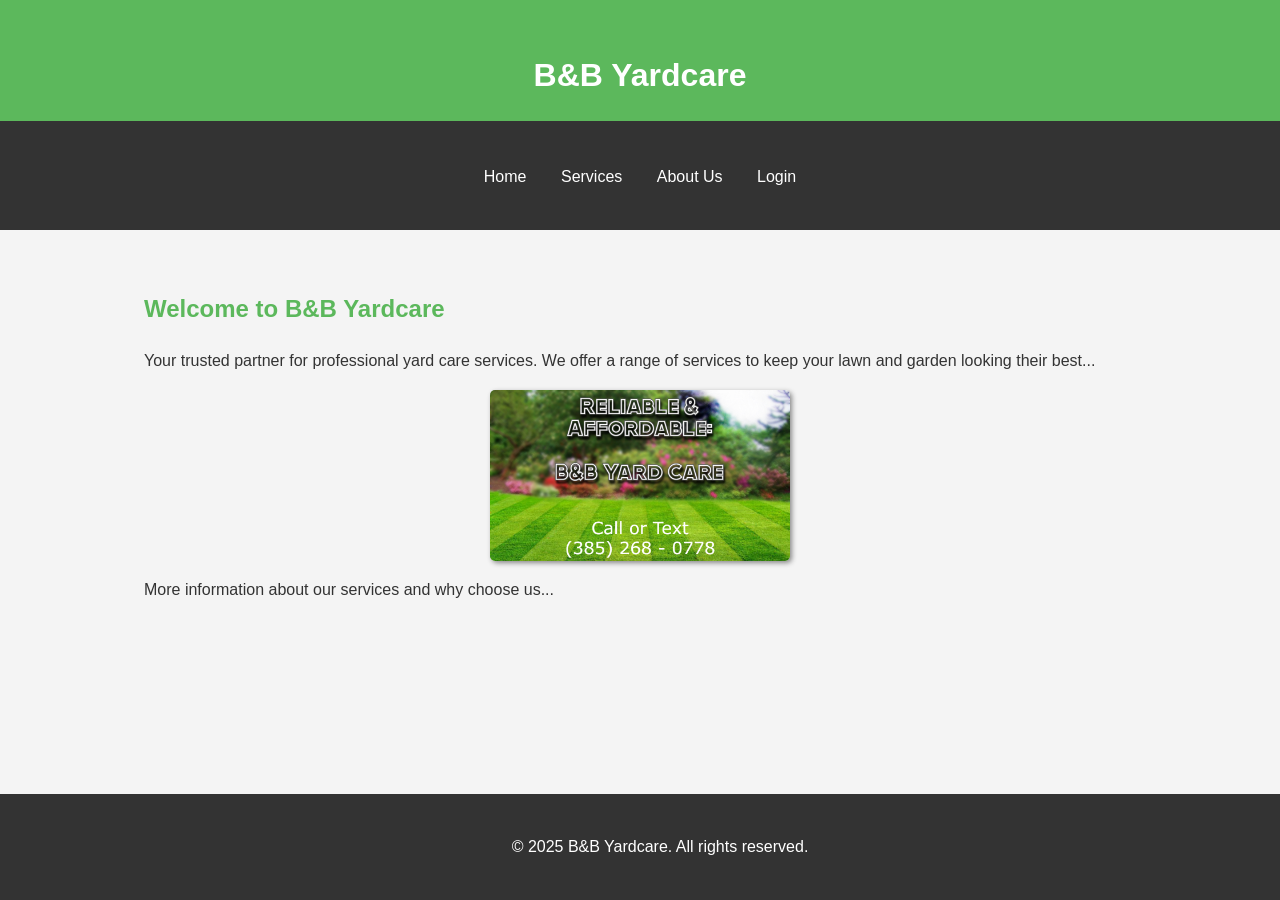
<file: index.HTML>
<!DOCTYPE html>
<html>
<head>
    <title>B&B Yardcare</title>
    <link rel="stylesheet" href="styles.css">
    </head>
<body>
    <header>
        <div class="container">
            <h1>B&B Yardcare</h1>
        </div>
    </header>

    <nav>
        <div class="container">
            <a href="#">Home</a>
            <a href="#">Services</a>
            <a href="#">About Us</a>
            <a href="login.html">Login</a>
        </div>
    </nav>

    <section id="main">
        <div class="container">
            <h2>Welcome to B&B Yardcare</h2>
            <p>Your trusted partner for professional yard care services. We offer a range of services to keep your lawn and garden looking their best...</p>

            <img src="placeholder-image.jpg" alt="Yardcare Example" class="image-placeholder">
            <p>More information about our services and why choose us...</p>
        </div>
    </section>

    <footer>
        <div class="container">
            <p>&copy; 2025 B&B Yardcare. All rights reserved.</p>
        </div>
    </footer>
</body>
</html>
</file>
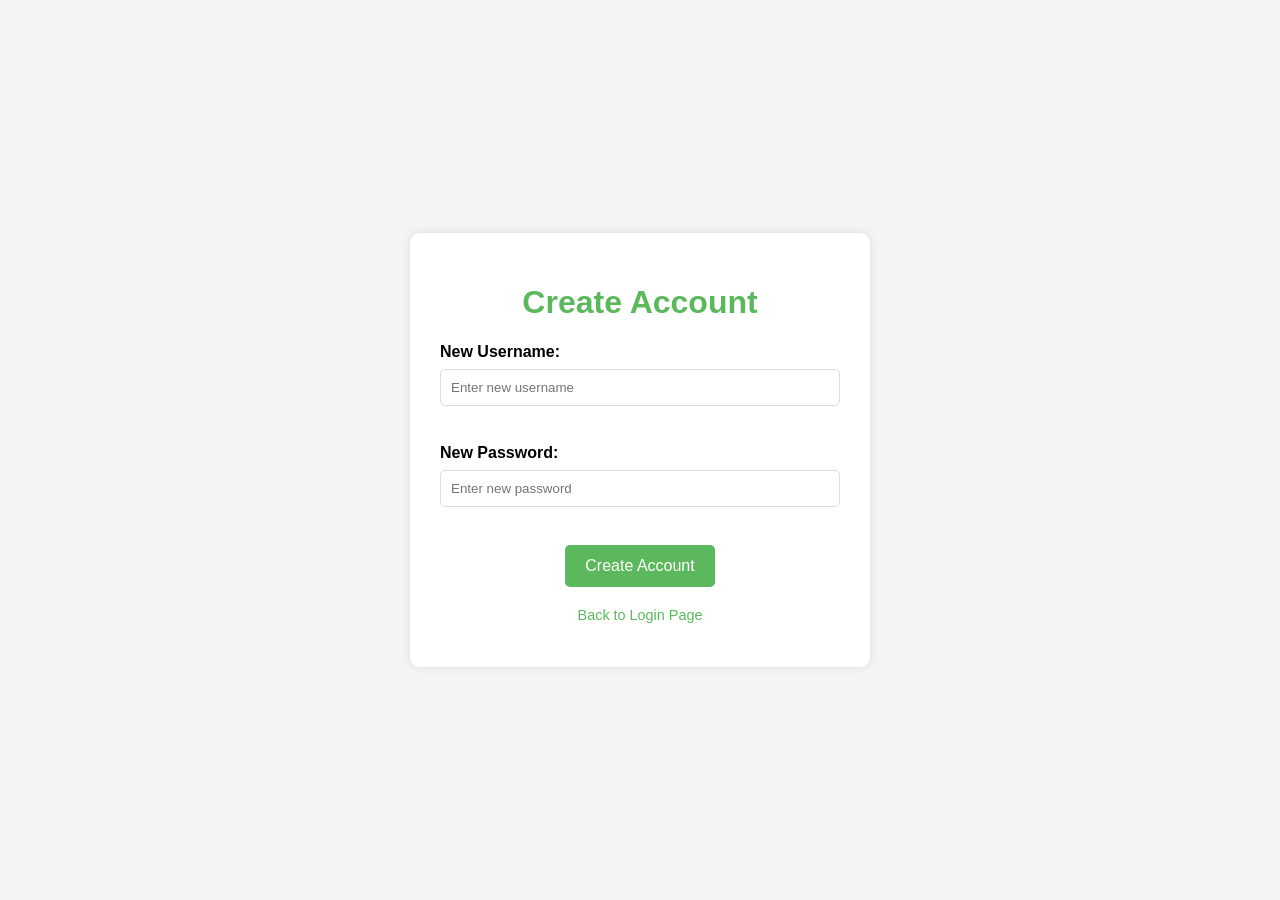
<file: createaccount.html>
<!DOCTYPE html>
<html>
<head>
    <title>Create Account</title>
    <link rel="stylesheet" href="createaccount_styles.css">
    <script src="apps_script_url.js"></script>
</head>
<body>
    <div class="create-account-container">
        <h1>Create Account</h1>

        <label for="new-username">New Username:</label>
        <input type="text" id="new-username" placeholder="Enter new username">
        <br><br>
        <label for="new-password">New Password:</label>
        <input type="password" id="new-password" placeholder="Enter new password">
        <br><br>
        <button id="create-account-button">Create Account</button>

        <div id="create-account-message"></div>
        <p><a href="login.html">Back to Login Page</a></p>
    </div>
    <script>
        const newUsernameInput = document.getElementById('new-username');
        const newPasswordInput = document.getElementById('new-password');
        const createAccountButton = document.getElementById('create-account-button');
        const createAccountMessageDiv = document.getElementById('create-account-message');

        createAccountButton.addEventListener('click', () => {
            const newUsername = newUsernameInput.value;
            const newPassword = newPasswordInput.value;

            if (newUsername.trim() === "" || newPassword.trim() === "") {
                createAccountMessageDiv.textContent = "Username and password are required.";
                return;
            }

            fetch(`${webAppUrl}?action=createaccount&new_username=${encodeURIComponent(newUsername)}&new_password=${encodeURIComponent(newPassword)}`)
                .then(response => response.json())
                .then(creationData => {
                    const createAccountContainer = document.querySelector('.create-account-container'); // Get the container

                    if (creationData.success) {
                        // Account creation successful - replace container content
                        createAccountContainer.innerHTML = `
                            <h2>Account Created Successfully!</h2>
                            <p>Your account has been created. Please proceed to the <a href="login.html">Login Page</a>.</p>
                        `;
                    } else {
                        // Account creation failed - display error message as before
                        createAccountMessageDiv.textContent = creationData.message;
                    }
                })
                .catch(error => console.error('Account creation error:', error));
        });
    </script>
</body>
</html>
</file>
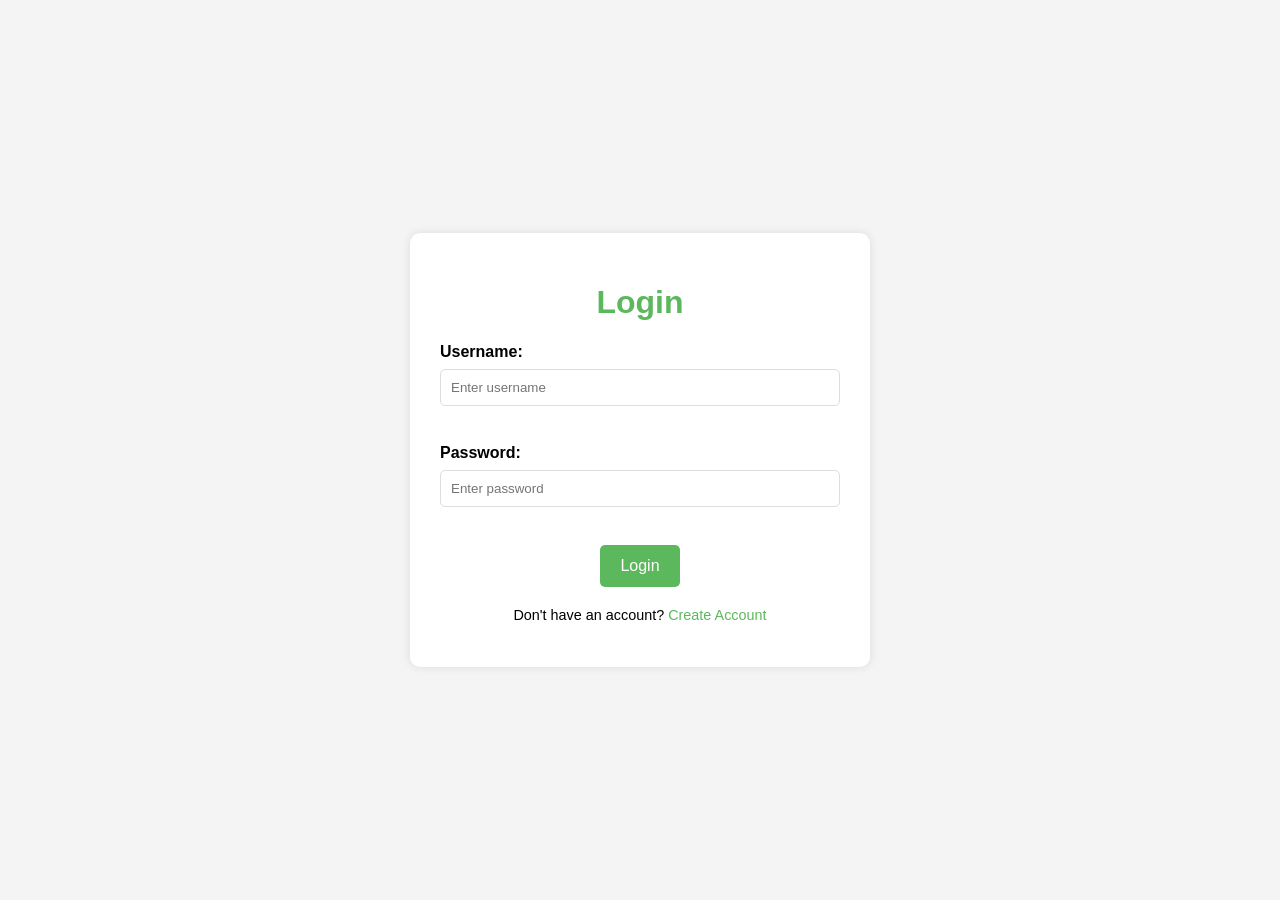
<file: login.html>
<!DOCTYPE html>
<html>
<head>
    <title>Login Page</title>
    <script src="apps_script_url.js"></script>
    <link rel="stylesheet" href="login_styles.css">
</head>
<body>
    <div class="login-container">  <h1>Login</h1>

        <label for="username">Username:</label>
        <input type="text" id="username" placeholder="Enter username">
        <br><br>
        <label for="password">Password:</label>
        <input type="password" id="password" placeholder="Enter password">
        <br><br>
        <button id="login-button">Login</button>

        <div id="login-message"></div>
        <p>Don't have an account? <a href="createaccount.html">Create Account</a></p>
    </div> <script src="apps_script_url.js"></script>

 
    <script>
        const usernameInput = document.getElementById('username');
        const passwordInput = document.getElementById('password');
        const loginButton = document.getElementById('login-button');
        const loginMessageDiv = document.getElementById('login-message');

        loginButton.addEventListener('click', () => {
            const username = usernameInput.value;
            const password = passwordInput.value;

            if (username.trim() === "" || password.trim() === "") {
                loginMessageDiv.textContent = "Username and password are required.";
                return;
            }

            fetch(`${webAppUrl}?username=${encodeURIComponent(username)}&password=${encodeURIComponent(password)}`)
                .then(response => response.json())
                .then(loginData => {
                    if (loginData.success) {
                        // Redirect to userpage.html on successful login
                        window.location.href = 'userpage.html?username=' + encodeURIComponent(loginData.username);
                    } else {
                        loginMessageDiv.textContent = loginData.message; // Display login error message
                    }
                })
                .catch(error => console.error('Login error:', error));
        });
    </script>
</body>
</html>
</file>
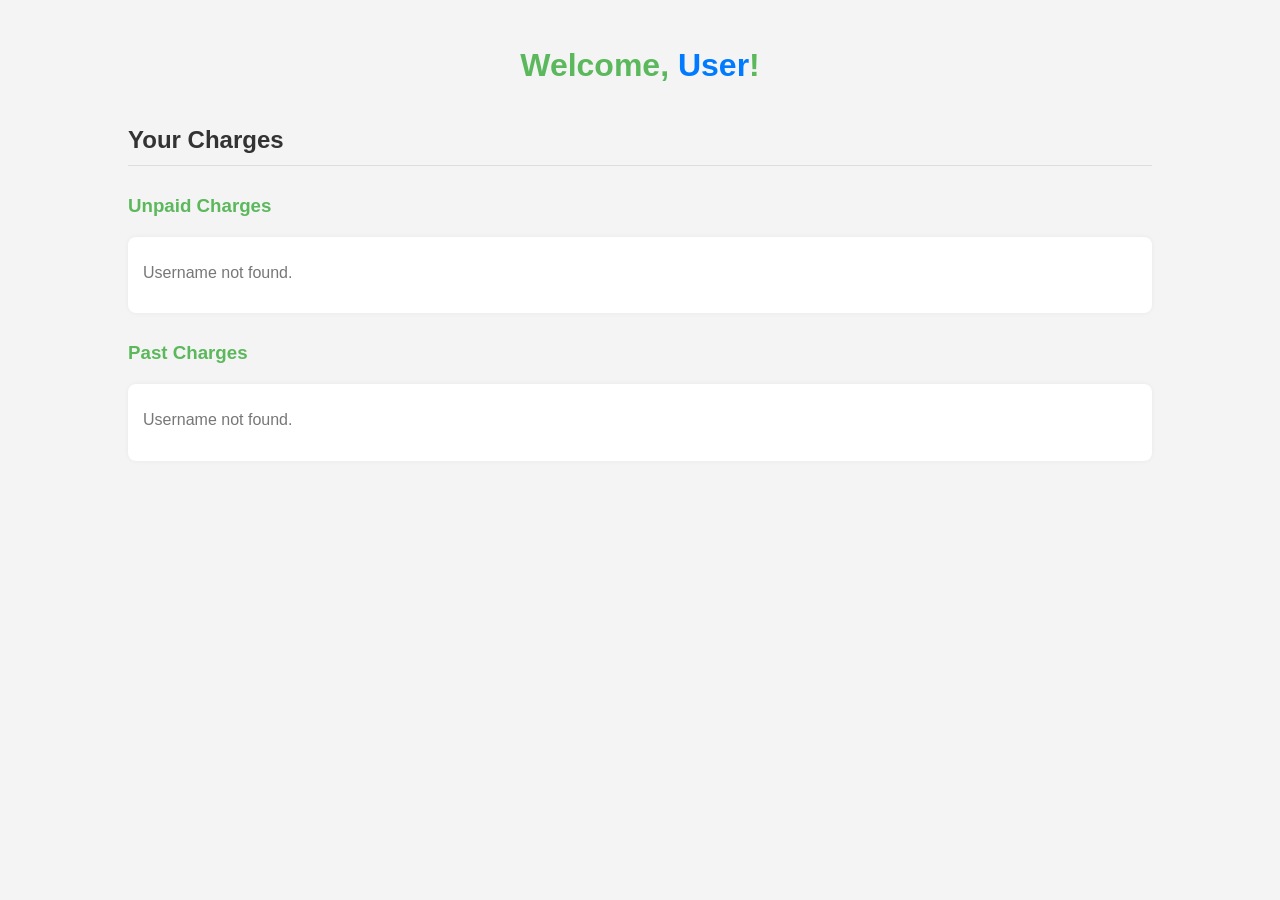
<file: userpage.html>
<!DOCTYPE html>
<html>
<head>
    <title>User Page</title>
    <script src="apps_script_url.js"></script>
    <link rel="stylesheet" href="userpage_styles.css">
    <style>
        ul {
            list-style-type: none; /* Remove default bullet points */
            padding-left: 0; /* Remove default padding */
        }

        ul li {
            margin-bottom: 5px; /* Add some space between list items */
        }
    </style>
</head>
<body>
    <div class="container">
        <h1>Welcome, <span id="username-display"></span>!</h1>
        <h2>Your Charges</h2>

        <div>
            <h3>Unpaid Charges</h3>
            <ul id="unpaid-charges-list">
                <li>Loading unpaid charges...</li>  </ul>
        </div>

        <div>
            <h3>Past Charges</h3>
            <ul id="past-charges-list">
                <li>Loading past charges...</li>
            </ul>
        </div>
    </div>

    <script src="apps_script_url.js"></script>

    <script>
        const urlParams = new URLSearchParams(window.location.search);
        const username = urlParams.get('username');

        const usernameDisplaySpan = document.getElementById('username-display');
        const unpaidChargesListUl = document.getElementById('unpaid-charges-list');
        const pastChargesListUl = document.getElementById('past-charges-list');

        if (username) {
            usernameDisplaySpan.textContent = username;

            fetch(`${webAppUrl}?action=getuserdata&username=${encodeURIComponent(username)}`)
                .then(response => response.json())
                .then(userData => {
                    if (userData.success) {
                        // Display Unpaid Charges
                        if (userData.unpaidCharges && userData.unpaidCharges.length > 0) {
                            unpaidChargesListUl.innerHTML = ''; // Clear "Loading..." message
                            userData.unpaidCharges.forEach(charge => {
                                const listItem = document.createElement('li');
                                listItem.textContent = charge; // Charge description is already formatted (e.g., "$22 mowing")
                                unpaidChargesListUl.appendChild(listItem);
                            });
                        } else {
                            unpaidChargesListUl.innerHTML = '<li>No unpaid charges.</li>';
                        }

                        // Display Past Charges
                        if (userData.pastCharges && userData.pastCharges.length > 0) {
                            pastChargesListUl.innerHTML = ''; // Clear "Loading..." message
                            userData.pastCharges.forEach(charge => {
                                const listItem = document.createElement('li');
                                listItem.textContent = charge; // Past charge description is assumed to be already formatted
                                pastChargesListUl.appendChild(listItem);
                            });
                        } else {
                            pastChargesListUl.innerHTML = '<li>No past charges.</li>';
                        }


                    } else {
                        unpaidChargesListUl.innerHTML = '<li>Error loading unpaid charges.</li>';
                        pastChargesListUl.innerHTML = `<li>${userData.message || 'Error loading past charges.'}</li>`;
                    }
                })
                .catch(error => {
                    console.error('Error fetching user data:', error);
                    unpaidChargesListUl.innerHTML = '<li>Error loading unpaid charges.</li>';
                    pastChargesListUl.innerHTML = '<li>Error loading past charges.</li>';
                });

        } else {
            usernameDisplaySpan.textContent = "User";
            unpaidChargesListUl.innerHTML = '<li>Username not found.</li>';
            pastChargesListUl.innerHTML = '<li>Username not found.</li>';
        }
    </script>
</body>
</html>
</file>
<file: styles.css>
/* General Styles */
body {
    font-family: Arial, sans-serif; /* Choose a clean, readable font */
    margin: 0; /* Reset default body margin */
    padding: 0; /* Reset default body padding */
    background-color: #f4f4f4; /* Light gray background */
    color: #333; /* Dark gray text color */
    line-height: 1.6; /* Improve text readability */
}

.container {
    width: 80%; /* Adjust container width as needed */
    margin: auto; /* Center the container horizontally */
    overflow: hidden; /* Clear floats */
    padding: 20px;
}

/* Header Section */
header {
    background: #5cb85c; /* Green header background */
    color: white; /* White text in header */
    padding-top: 30px;
    min-height: 70px;
    border-bottom: 3px solid #333; /* Dark border below header */
}

header h1 {
    margin: 0; /* Reset heading margin */
    text-align: center; /* Center the main heading */
    font-size: 2em; /* Adjust heading size */
}

/* Navigation (if you want to add navigation later) */
nav {
    background: #333; /* Dark background for navigation */
    color: white; /* White text for navigation links */
    padding: 10px 0; /* Vertical padding for navigation */
    text-align: center; /* Center navigation links */
}

nav a {
    color: white; /* White link color */
    text-decoration: none; /* Remove underlines from links */
    padding: 10px 15px; /* Spacing around navigation links */
    display: inline-block; /* Make links display horizontally */
}

nav a:hover {
    background: #5cb85c; /* Green background on hover */
    color: white;
}

/* Main Content Area */
#main {
    padding: 20px;
}

#main h2 {
    color: #5cb85c; /* Green color for section headings */
}

/* Image Styling (Example - adjust as needed when you have images) */
.image-placeholder {
    width: 100%; /* Make images responsive within their container */
    max-width: 300px; /* Example max width for images - adjust */
    height: auto; /* Maintain aspect ratio */
    display: block; /* Remove extra space below inline images */
    margin: 10px auto; /* Center images and add margin */
    border-radius: 5px; /* Optional: Rounded corners for images */
    box-shadow: 2px 2px 5px #888888; /* Optional: Subtle shadow */
}

/* Footer Section */
footer {
    background: #333; /* Dark background for footer */
    color: white; /* White text in footer */
    text-align: center; /* Center footer text */
    padding: 20px;
    position: fixed; /* Keep footer at the bottom of the viewport */
    bottom: 0;
    width: 100%;
}

footer p {
    margin: 0; /* Reset paragraph margin in footer */
}
</file>
<file: createaccount_styles.css>
/* createaccount_styles.css */

body {
    font-family: Arial, sans-serif;
    background-color: #f4f4f4;
    margin: 0;
    padding: 0;
    display: flex;
    justify-content: center;
    align-items: center;
    min-height: 100vh;
}

.create-account-container {
    background-color: white;
    padding: 30px;
    border-radius: 10px;
    box-shadow: 0 0 10px rgba(0, 0, 0, 0.1);
    width: 400px; /* Adjust width as needed */
    text-align: center;
}

h1 {
    text-align: center;
    color: #5cb85c; /* Green color to match header */
}

label {
    display: block;
    margin-bottom: 8px;
    text-align: left;
    font-weight: bold;
}

input[type="text"],
input[type="password"] {
    width: 100%;
    padding: 10px;
    margin-bottom: 20px;
    border: 1px solid #ddd;
    border-radius: 5px;
    box-sizing: border-box;
}

button#create-account-button {
    background-color: #5cb85c;
    color: white;
    padding: 12px 20px;
    border: none;
    border-radius: 5px;
    cursor: pointer;
    font-size: 1em;
    transition: background-color 0.3s ease;
}

button#create-account-button:hover {
    background-color: #4cae4c;
}

#create-account-message {
    color: #d9534f; /* Red color for error messages */
    margin-top: 15px;
}

p {
    margin-top: 20px;
    font-size: 0.9em;
}

p a {
    color: #5cb85c;
    text-decoration: none;
}

p a:hover {
    text-decoration: underline;
}
</file>
<file: login_styles.css>
/* login_styles.css */

body {
    font-family: Arial, sans-serif;
    background-color: #f4f4f4;
    margin: 0;
    padding: 0;
    display: flex; /* Use flexbox for centering */
    justify-content: center; /* Center horizontally */
    align-items: center; /* Center vertically */
    min-height: 100vh; /* Ensure full viewport height */
}

.login-container {
    background-color: white;
    padding: 30px;
    border-radius: 10px;
    box-shadow: 0 0 10px rgba(0, 0, 0, 0.1);
    width: 400px; /* Adjust width as needed */
    text-align: center;
}

h1 {
    text-align: center;
    color: #5cb85c; /* Green color to match header */
}

label {
    display: block; /* Make labels appear on their own line */
    margin-bottom: 8px;
    text-align: left; /* Align labels to the left */
    font-weight: bold;
}

input[type="text"],
input[type="password"] {
    width: 100%;
    padding: 10px;
    margin-bottom: 20px;
    border: 1px solid #ddd;
    border-radius: 5px;
    box-sizing: border-box; /* Include padding and border in element's total width and height */
}

button#login-button {
    background-color: #5cb85c; /* Green button color */
    color: white;
    padding: 12px 20px;
    border: none;
    border-radius: 5px;
    cursor: pointer;
    font-size: 1em;
    transition: background-color 0.3s ease; /* Smooth hover effect */
}

button#login-button:hover {
    background-color: #4cae4c; /* Darker green on hover */
}

#login-message {
    color: #d9534f; /* Red color for error messages */
    margin-top: 15px;
}

p {
    margin-top: 20px;
    font-size: 0.9em;
}

p a {
    color: #5cb85c;
    text-decoration: none;
}

p a:hover {
    text-decoration: underline;
}
</file>
<file: userpage_styles.css>
/* userpage_styles.css */

body {
    font-family: Arial, sans-serif;
    background-color: #f4f4f4;
    margin: 0;
    padding: 0;
    color: #333;
    line-height: 1.6;
}

.container {
    width: 80%; /* Adjust container width as needed */
    margin: auto;
    overflow: hidden;
    padding: 20px;
}

h1 {
    text-align: center;
    color: #5cb85c; /* Green heading color */
    margin-top: 20px;
}

h2 {
    color: #333; /* Darker heading for "Your Charges" */
    margin-top: 30px;
    border-bottom: 1px solid #ddd; /* Separator line */
    padding-bottom: 5px;
}

h3 {
    color: #5cb85c; /* Green for charge section titles */
    margin-top: 25px;
    margin-bottom: 10px;
}

#username-display {
    color: #007bff; /* Example: Blue for username - customize as you like */
}

/* Charge Display Sections */
#unpaid-charges-list,
#past-charges-list {
    background-color: white;
    padding: 15px;
    border-radius: 8px;
    box-shadow: 0 0 5px rgba(0, 0, 0, 0.05);
    margin-bottom: 20px;
}

ul {
    list-style-type: none; /* Remove default bullet points */
    padding-left: 0;
}

ul li {
    padding: 8px 0;
    border-bottom: 1px dotted #eee; /* Dotted line between list items */
}

ul li:last-child {
    border-bottom: none; /* Remove border from the last item */
}

/* "Loading..." and "No charges" messages */
#unpaid-charges-list li:first-child,
#past-charges-list li:first-child {
    color: #777; /* Gray color for loading/empty messages */
}
</file>
